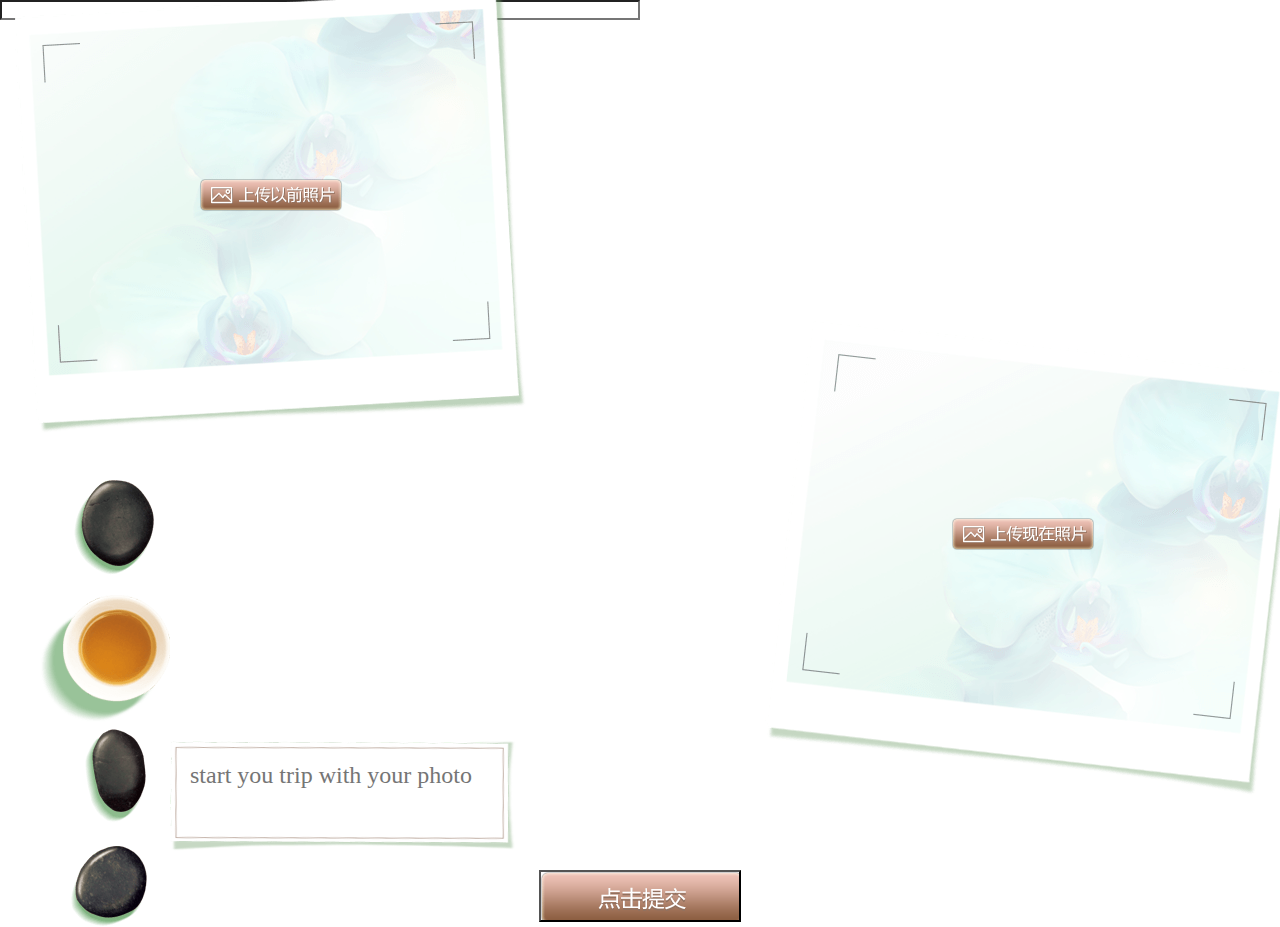
<file: src/main/webapp/index.html>
﻿<!DOCTYPE html>
<html lang="en">
<head>
	<meta charset="UTF-8">
	<meta name="apple-mobile-web-app-capable" content="yes">	
	<meta name="apple-mobile-web-app-status-bar-style" content="black">
	<script type="text/javascript">
	if(/Android (\d+\.\d+)/.test(navigator.userAgent)){
		var version = parseFloat(RegExp.$1);
		if(version>2.3){
			var phoneScale = parseInt(window.screen.width)/640;
			document.write('<meta name="viewport" content="width=640, minimum-scale = '+ phoneScale +', maximum-scale = '+ phoneScale +', target-densitydpi=device-dpi">');
		}else{
			document.write('<meta name="viewport" content="width=640, target-densitydpi=device-dpi">');
		}
	}else{
		document.write('<meta name="viewport" content="width=640, user-scalable=no, target-densitydpi=device-dpi">');
	}
	</script>
	<title></title>
	<link rel="stylesheet" href="css/animate.css">
	<link rel="stylesheet" href="css/style.css">
</head>
<body>
  <form name="form" action="myServlet" method="POST" enctype="multipart/form-data">
	<input class="wrap">
		<div class="album-old">
			<div class="upload-btn btn-old"><input type="file" name="photo" id=""></div>
			<div class="upload-img "></div>	
		</div>
		<div class="album-new">
			<div class="upload-btn btn-new"><input type="file" name="photo" id=""></div>
			<div class="upload-img "></div>
		</div>
		<div class="wan"></div>
		<div class="textarea">
			<textarea placeholder="start you trip with your photo"></textarea>
		</div>
                <input type="submit" class="submit" value=""/>
		

	</form>
	<script type="text/javascript" src="js/zepto.min.js"></script>
	<script type="text/javascript" src="js/iscroll-zoom.js"></script>
	<script type="text/javascript" src="js/script.js"></script>
</body>
</html>
</file>
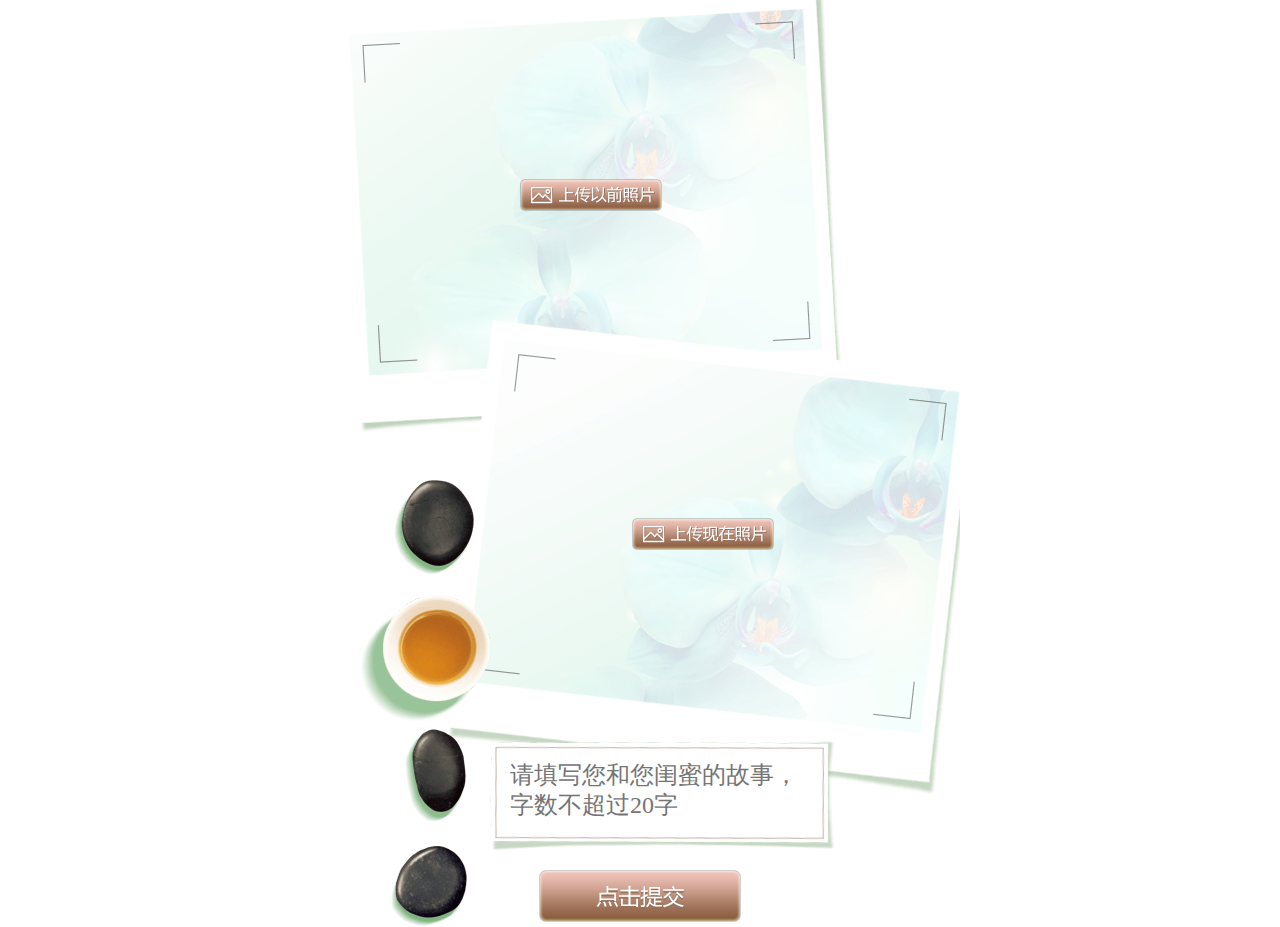
<file: src/main/webapp/index1.html>
﻿<!DOCTYPE html>
<html lang="en">
<head>
	<meta charset="UTF-8">
	<meta name="apple-mobile-web-app-capable" content="yes">	
	<meta name="apple-mobile-web-app-status-bar-style" content="black">
	<script type="text/javascript">
	if(/Android (\d+\.\d+)/.test(navigator.userAgent)){
		var version = parseFloat(RegExp.$1);
		if(version>2.3){
			var phoneScale = parseInt(window.screen.width)/640;
			document.write('<meta name="viewport" content="width=640, minimum-scale = '+ phoneScale +', maximum-scale = '+ phoneScale +', target-densitydpi=device-dpi">');
		}else{
			document.write('<meta name="viewport" content="width=640, target-densitydpi=device-dpi">');
		}
	}else{
		document.write('<meta name="viewport" content="width=640, user-scalable=no, target-densitydpi=device-dpi">');
	}
	</script>
	<title></title>
	<link rel="stylesheet" href="css/animate.css">
	<link rel="stylesheet" href="css/style.css">
</head>
<body>
  <form name="form" action="" method="POST" enctype="multipart/form-data">
	<div class="wrap">
		<div class="album-old">
			<div class="upload-btn btn-old"><input type="file" name="photo" id=""></div>
			<div class="upload-img "></div>	
		</div>
		<div class="album-new">
			<div class="upload-btn btn-new"><input type="file" name="photo" id=""></div>
			<div class="upload-img "></div>
		</div>
		<div class="wan"></div>
		<div class="textarea">
			<textarea placeholder="请填写您和您闺蜜的故事，字数不超过20字"></textarea>
		</div>
		<div class="submit"></div>
	</div>
	</form>
	<script type="text/javascript" src="js/zepto.min.js"></script>
	<script type="text/javascript" src="js/iscroll-zoom.js"></script>
	<script type="text/javascript" src="js/script.js"></script>
</body>
</html>
</file>
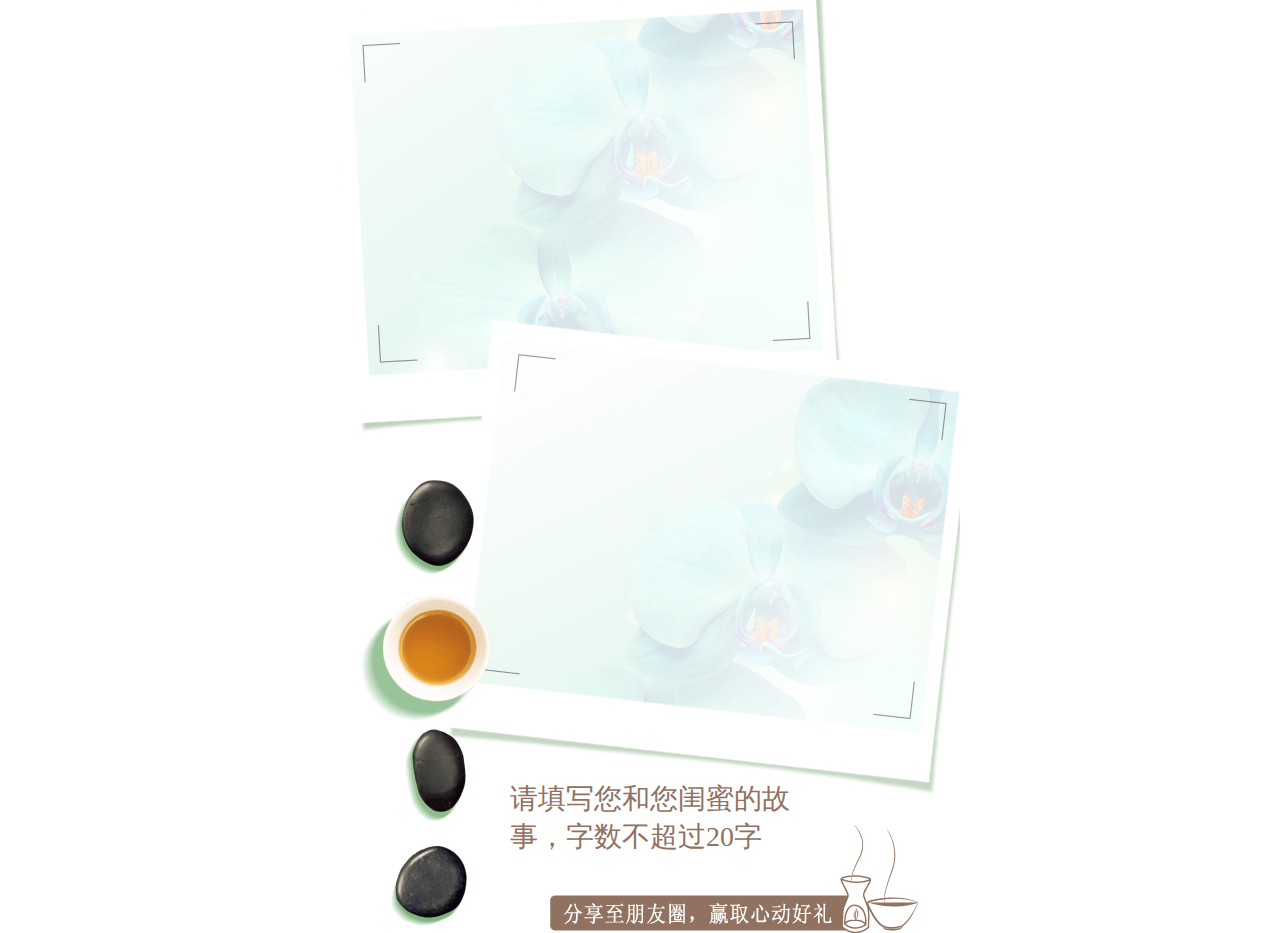
<file: src/main/webapp/result.html>
﻿<!DOCTYPE html>
<html lang="en">
<head>
	<meta charset="UTF-8">
	<meta name="apple-mobile-web-app-capable" content="yes">	
	<meta name="apple-mobile-web-app-status-bar-style" content="black">
	<script type="text/javascript">
	if(/Android (\d+\.\d+)/.test(navigator.userAgent)){
		var version = parseFloat(RegExp.$1);
		if(version>2.3){
			var phoneScale = parseInt(window.screen.width)/640;
			document.write('<meta name="viewport" content="width=640, minimum-scale = '+ phoneScale +', maximum-scale = '+ phoneScale +', target-densitydpi=device-dpi">');
		}else{
			document.write('<meta name="viewport" content="width=640, target-densitydpi=device-dpi">');
		}
	}else{
		document.write('<meta name="viewport" content="width=640, user-scalable=no, target-densitydpi=device-dpi">');
	}
	</script>
	<title></title>
	<link rel="stylesheet" href="css/animate.css">
	<link rel="stylesheet" href="css/style.css">
</head>
<body>
	<div class="wrap result">
		<div class="album-old">
			<div class="upload-img"></div>	
		</div>
		<div class="album-new">
			<div class="upload-img"></div>
		</div>
		<div class="wan"></div>
		<div class="textarea">
			请填写您和您闺蜜的故事，字数不超过20字
		</div>
		<div class="share"></div>
		<div class="share-tip"><img src="images/tip.png"></div>
	</div>
	<script type="text/javascript" src="js/zepto.min.js"></script>
	<script>
		$(".share").click(function(){
			$(".share-tip").show();
		});
		$(".share-tip").click(function(){
			$(".share-tip").hide();
		});
	</script>
</body>
</html>
</file>
<file: src/main/webapp/css/style.css>
* {padding:0px;margin:0px;-webkit-box-sizing:content-box;-moz-box-sizing:border-box;box-sizing:border-box;}
li{list-style:none }

table{border-collapse:collapse;border-spacing:0;}
select,input {-webkit-appearance:none;-moz-appearance:none;appearance:none;}
a {text-decoration: none;color:#333333;}

.mh {max-height: 100%;}
.mw {max-width: 100%;}

html,body,.wrap {height: 100%;}
.wrap {width: 640px;borbackground:#95d08e url(../images/bg.jpg);position: relative;margin:0 auto;font-family:Microsoft YaHei;}
.album-old,.album-new {position: absolute;}
.album-old {width: 511px;height: 433px;background: url(../images/album-old.png);top:0px;left:15px;z-index: 1;}
.album-new {width: 515px;height: 476px;background: url(../images/album-new.png);top:320px;right:0px;z-index: 2;}

.upload-btn {position: absolute;width: 142px;height: 32px;left:50%;margin-left: -71px;top:45%;margin-top: -16px;z-index: 2;}
.upload-btn input {width: 100%;height: 100%;opacity: 0;}
.btn-old {background:url(../images/btn-old.png);}
.btn-new {background:url(../images/btn-new.png);}

.upload-img {position: absolute;left:0px;top:0px;z-index: 1;overflow: hidden;}
.upload-img.loading {background:url(../images/loading.gif) no-repeat center;}
.upload-img img {-webkit-transition: all 0.5s;transition: all 0.5s;opacity: 0;}
.album-old .upload-img {width: 456px;height: 344px;left:24px;top:20px;-webkit-transform:rotate(-3.2deg);transform:rotate(-3.2deg);}
.album-new .upload-img {width: 456px;height: 344px;left:40px;top:45px;-webkit-transform:rotate(6.6deg);transform:rotate(6.6deg);}

.wan {width: 130px;height: 447px;background:url(../images/wan.png);position: absolute;top:480px;left:40px;z-index: 3;}
.textarea {position: absolute;width: 346px;height: 111px;background: url(../images/textarea.png);top:740px;z-index: 4;left:170px;padding-top: 20px;padding-left: 20px;padding-right: 20px;}
.textarea textarea {font-size: 24px;color:#91715f;border:none;background: #fff;line-height: 30px;height: 60px;width: 300px;overflow: hidden;resize:none;font-family:Microsoft YaHei;}
.submit {width: 202px;height: 52px;background: url(../images/btn-submit.png);position: absolute;top:870px;left:50%;margin-left: -101px;}
.submit1 {width: 202px;height: 52px;}
.share {width: 368px;height: 108px;position: absolute;background: url(../images/btn-share.png);top:825px;right:42px;}

.result .textarea {background: none;color:#91715f;font-size: 28px;padding-top: 40px;font-family:Microsoft YaHei;}
.share-tip {position: absolute;width: 100%;height: 100%;background:rgba(0,0,0,0.6);z-index: 9;display: none;}
.share-tip img {float: right;margin-right: 40px;margin-top: 40px;}
</file>
